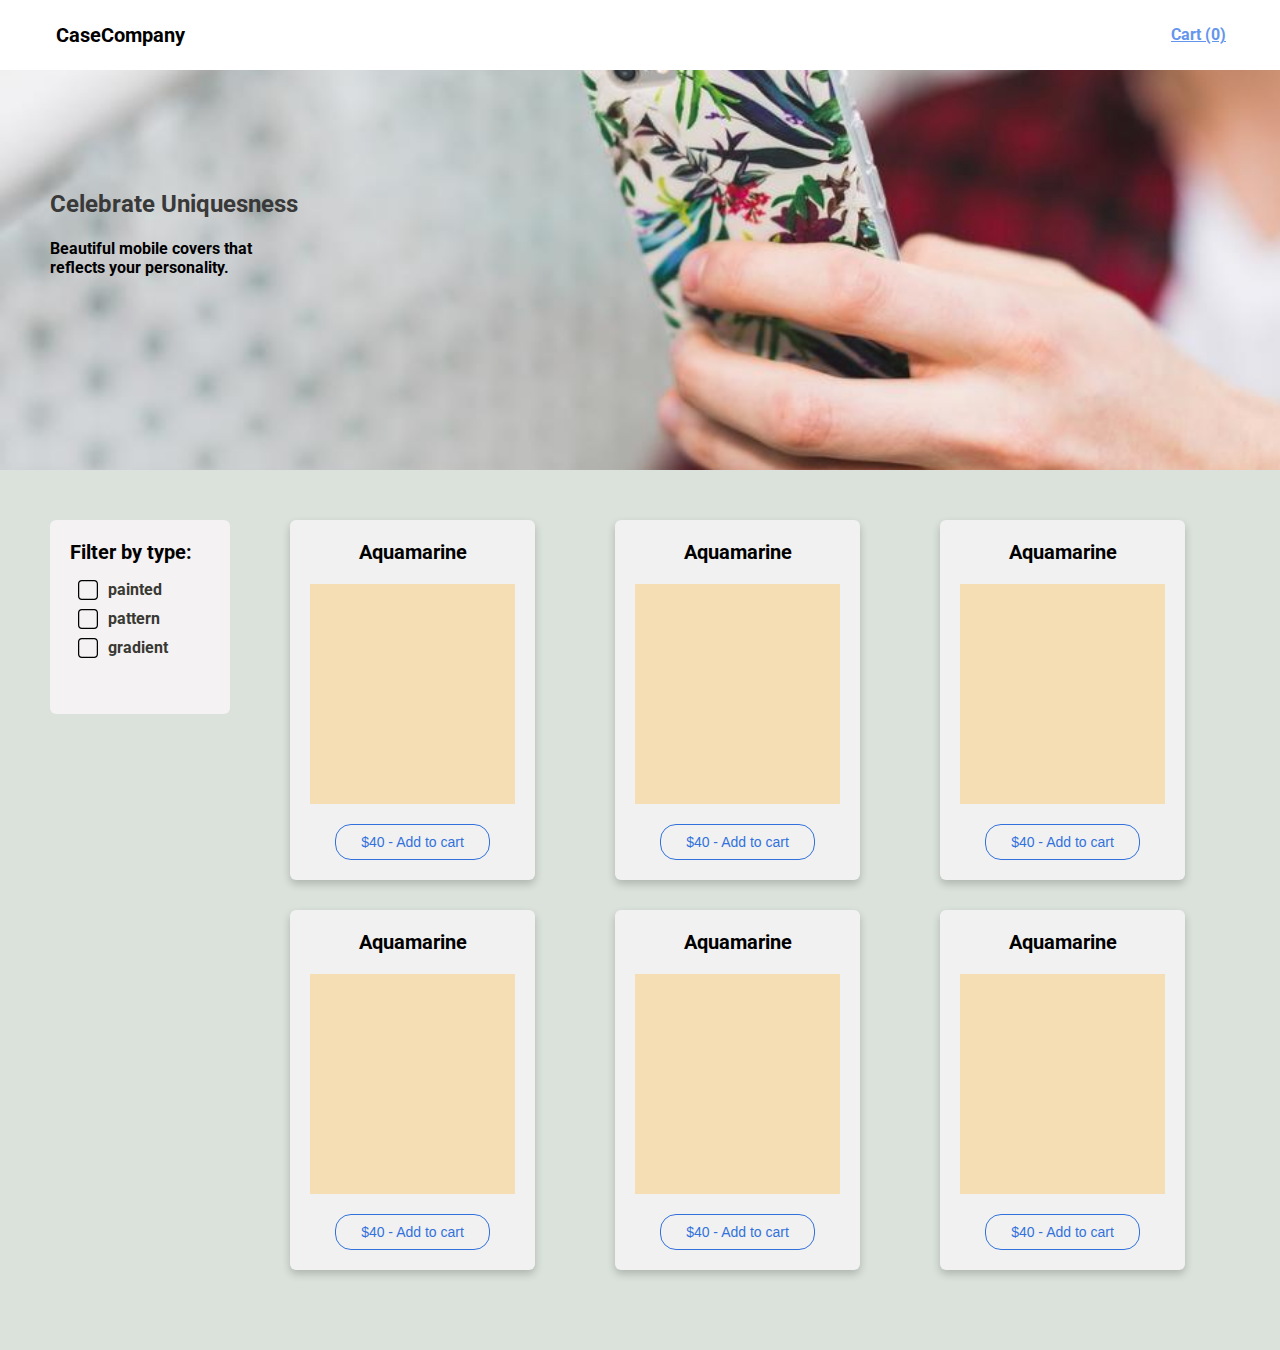
<file: index.html>
<!DOCTYPE html>
<html lang="en">

<head>
  <meta name="viewport" content="width=device-width, initial-scale=1">
  <link rel="stylesheet" href="https://fonts.googleapis.com/css?family=Roboto">
  <link rel="stylesheet" href="./index.css">
  <title>CaseCompany</title>
</head>

<body>
  <!-- Header -->
  <nav class="l_nav">
    <div class="l_header">
      <div class="c_header">
        <div class="c_left__nav">
          <h2 class="c_logo">CaseCompany</h2>
        </div>
        <div class="c_right__nav">
          <h4>Cart (0)</h4>
        </div>
      </div>
    </div>
  </nav>
  <!-- Slide -->
  <div class="l_slider">
    <div class="c_slider">
      <div class="l_slider__inner">
        <h2 class="c_slider__title">Celebrate Uniquesness</h4>
          <h4 class="c_slider__text">Beautiful mobile covers that <br>
            reflects your personality.
        </h2>
      </div>
    </div>
  </div>
  <!-- Main -->
  <main class="l_main">
    <div class="c_main">
      <div class="l_main__inner">
        <div class="l_filter__left">
          <h4 class="c_filter__title">Filter by type:</h4>
          <div class="c_tick__box">
            <div class="l_input__information">
              <label class="c_checkbox">
                <input type="checkbox" class="c_checkbox__input" name="all" />
                <span class="c_checkbox__item head_check">
                  <svg class="c_icon icon_widget__check" xmlns="http://www.w3.org/2000/svg" viewBox="0 0 16 16">
                    <path
                      d="M13,0H3C1.3,0,0,1.3,0,3v10c0,1.7,1.3,3,3,3h10c1.7,0,3-1.3,3-3V3C16,1.3,14.7,0,13,0zM6.2,12.8L2.7,7.6L3.5,7l2.8,4.1L12,3.8l0.7,0.6L6.2,12.8z">
                    </path>
                  </svg>
                  <svg id="target1" class="c_icon icon_widget__check__none" xmlns="http://www.w3.org/2000/svg"
                    viewBox="0 0 16 16">
                    <path
                      d="M13,0H3C1.3,0,0,1.3,0,3v10c0,1.7,1.3,3,3,3h10c1.7,0,3-1.3,3-3V3C16,1.3,14.7,0,13,0z M12,9H4V7h8V9z" />
                  </svg>
                  <svg id="target2" class="c_icon icon_widget__check__out" xmlns="http://www.w3.org/2000/svg"
                    viewBox="0 0 16 16">
                    <path
                      d="M13,1c1.1,0,2,0.9,2,2v10c0,1.1-0.9,2-2,2H3c-1.1,0-2-0.9-2-2V3c0-1.1,0.9-2,2-2H13 M13,0H3C1.3,0,0,1.3,0,3v10c0,1.7,1.3,3,3,3h10c1.7,0,3-1.3,3-3V3C16,1.3,14.7,0,13,0L13,0z">
                    </path>
                  </svg>
                </span>
              </label>
              <label class="l_label">painted</label>

            </div>
            <div class="l_input__information">
              <label class="c_checkbox">
                <input type="checkbox" class="c_checkbox__input" name="all" />
                <span class="c_checkbox__item head_check">
                  <svg class="c_icon icon_widget__check" xmlns="http://www.w3.org/2000/svg" viewBox="0 0 16 16">
                    <path
                      d="M13,0H3C1.3,0,0,1.3,0,3v10c0,1.7,1.3,3,3,3h10c1.7,0,3-1.3,3-3V3C16,1.3,14.7,0,13,0zM6.2,12.8L2.7,7.6L3.5,7l2.8,4.1L12,3.8l0.7,0.6L6.2,12.8z">
                    </path>
                  </svg>
                  <svg id="target1" class="c_icon icon_widget__check__none" xmlns="http://www.w3.org/2000/svg"
                    viewBox="0 0 16 16">
                    <path
                      d="M13,0H3C1.3,0,0,1.3,0,3v10c0,1.7,1.3,3,3,3h10c1.7,0,3-1.3,3-3V3C16,1.3,14.7,0,13,0z M12,9H4V7h8V9z" />
                  </svg>
                  <svg id="target2" class="c_icon icon_widget__check__out" xmlns="http://www.w3.org/2000/svg"
                    viewBox="0 0 16 16">
                    <path
                      d="M13,1c1.1,0,2,0.9,2,2v10c0,1.1-0.9,2-2,2H3c-1.1,0-2-0.9-2-2V3c0-1.1,0.9-2,2-2H13 M13,0H3C1.3,0,0,1.3,0,3v10c0,1.7,1.3,3,3,3h10c1.7,0,3-1.3,3-3V3C16,1.3,14.7,0,13,0L13,0z">
                    </path>
                  </svg>
                </span>
              </label>
              <label class="l_label">pattern</label>

            </div>
            <div class="l_input__information">
              <label class="c_checkbox">
                <input type="checkbox" class="c_checkbox__input" name="all" />
                <span class="c_checkbox__item head_check">
                  <svg class="c_icon icon_widget__check" xmlns="http://www.w3.org/2000/svg" viewBox="0 0 16 16">
                    <path
                      d="M13,0H3C1.3,0,0,1.3,0,3v10c0,1.7,1.3,3,3,3h10c1.7,0,3-1.3,3-3V3C16,1.3,14.7,0,13,0zM6.2,12.8L2.7,7.6L3.5,7l2.8,4.1L12,3.8l0.7,0.6L6.2,12.8z">
                    </path>
                  </svg>
                  <svg id="target1" class="c_icon icon_widget__check__none" xmlns="http://www.w3.org/2000/svg"
                    viewBox="0 0 16 16">
                    <path
                      d="M13,0H3C1.3,0,0,1.3,0,3v10c0,1.7,1.3,3,3,3h10c1.7,0,3-1.3,3-3V3C16,1.3,14.7,0,13,0z M12,9H4V7h8V9z" />
                  </svg>
                  <svg id="target2" class="c_icon icon_widget__check__out" xmlns="http://www.w3.org/2000/svg"
                    viewBox="0 0 16 16">
                    <path
                      d="M13,1c1.1,0,2,0.9,2,2v10c0,1.1-0.9,2-2,2H3c-1.1,0-2-0.9-2-2V3c0-1.1,0.9-2,2-2H13 M13,0H3C1.3,0,0,1.3,0,3v10c0,1.7,1.3,3,3,3h10c1.7,0,3-1.3,3-3V3C16,1.3,14.7,0,13,0L13,0z">
                    </path>
                  </svg>
                </span>
              </label>
              <label class="l_label">gradient</label>

            </div>
          </div>
        </div>
      </div>
      <div class="l_content">
        <div class="c_content">
          <div class="c_card__container">
            <div class="c_card">
              <h4 class="c_card__title">Aquamarine</h4>

              <div class="c_card__img"></div>
              <div class="l_add_cart">
                <button class="c_add__cart">$40 - Add to cart</button>
              </div>
            </div>
          </div>
          <div class="c_card__container">
            <div class="c_card">
              <h4 class="c_card__title">Aquamarine</h4>

              <div class="c_card__img"></div>
              <div class="l_add_cart">
                <button class="c_add__cart">$40 - Add to cart</button>
              </div>
            </div>
          </div>
          <div class="c_card__container">
            <div class="c_card">
              <h4 class="c_card__title">Aquamarine</h4>

              <div class="c_card__img"></div>
              <div class="l_add_cart">
                <button class="c_add__cart">$40 - Add to cart</button>
              </div>
            </div>
          </div>
          <div class="c_card__container">
            <div class="c_card">
              <h4 class="c_card__title">Aquamarine</h4>

              <div class="c_card__img"></div>
              <div class="l_add_cart">
                <button class="c_add__cart">$40 - Add to cart</button>
              </div>
            </div>
          </div>
          <div class="c_card__container">
            <div class="c_card">
              <h4 class="c_card__title">Aquamarine</h4>

              <div class="c_card__img"></div>
              <div class="l_add_cart"> 
                <button class="c_add__cart">$40 - Add to cart</button>
              </div>
            </div>
          </div>
          <div class="c_card__container">
            <div class="c_card">
              <h4 class="c_card__title">Aquamarine</h4>

              <div class="c_card__img"></div>
              <div class="l_add_cart">
                <button class="c_add__cart">$40 - Add to cart</button>
              </div>
            </div>
          </div>
        </div>
      </div>
    </div>
  </main>
</body>

</html>
</file>
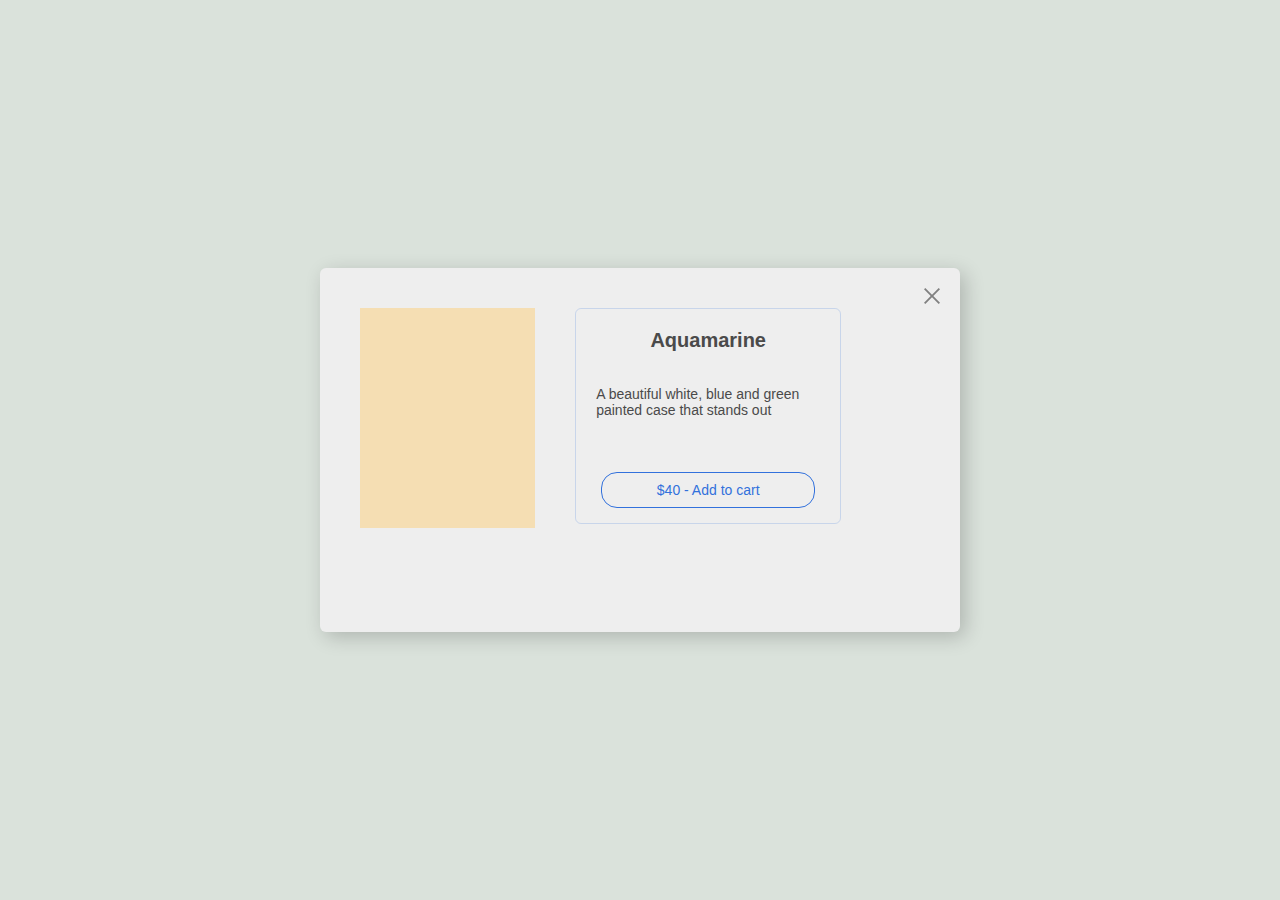
<file: detail modal/detail.html>
<!DOCTYPE html>
<html>
<meta name="viewport" content="width=device-width, initial-scale=1">

<head>
  <title>detail modal</title>
  <link rel="stylesheet" href="./style.css">
  <link rel="stylesheet" href="../index.css">
</head>

<body>
  <div class="l_modal">
    <div class="c_button">
      <button class="c_close__icon c_icon__close"></button>
    </div>
    <dv class="c_modal">
      <div class="c_case__img">
        <div class="c_img"></div>
      </div>
      <div class="l_detail__info">
        <div class="c_detail">
          <h4 class="c_title">Aquamarine</h4>
          <div class="c_sub__detail">
            <p>A beautiful white, blue and green painted case that stands out</p>
          </div>
          <div class="l_add_cart">
              <button class="c_add__cart">$40 - Add to cart</button>
            </div>
        </div>
      </div>
    </dv>
  </div>
</body>

</html>
</file>
<file: index.css>
html,body {
  font-family: 'Roboto', sans-serif;
  margin: 0;
  background-color: #dae2db;
}
.l_header {
  margin-left: 50px;
  margin-right: 50px;
}
.l_nav {
  box-shadow: 0 2px 3px hsla(0,0%,4%,.1);
  background-color: #ffffff;
}
.c_header {
  width: 100%;
  height: 70px;
  background-color: #ffffff;
}
.c_left__nav {
  float: left;
}
.c_logo {
  font-weight: bold;
  font-size: 20px;
  align-items: center;
  padding: 6px;
}
.c_right__nav {
  float: right;
}
.c_right__nav h4 {
  color: cornflowerblue;
  text-decoration: underline;
  padding: 4px;
}
.l_slider {

}
.c_slider {
  background-image: url('./student-texting-smart-phone_925x.jpg');
  height: 400px; 
  background-position: center;
  background-repeat: no-repeat;
  background-size: cover;
  display: flex;
}
.c_slider__title {
  font-weight: bold;
  color: #393939;
}

.l_slider__inner {
  padding-left: 50px;
  padding-right: 50px;
  padding-top: 100px;
  padding-bottom: 100px;
}
.l_main {
  padding: 50px;
}
.l_main__inner {
  
}

.c_main {
  display: flex;
}
.l_filter__left {
  width: 140px;
  height: 154px;
  background-color: #f4f2f3;
  padding: 20px;
  border-radius: 6px;
}
.c_filter__title {
  font-size: 20px;
  font-weight: bold;
  margin: 0;
}
.c_tick__box {
  padding-top: 11px;
  padding-bottom: 11px;
  font-weight: bold;
}
.c_checkbox .c_checkbox__input {
  display: none;
}
.c_checkbox .c_checkbox__input {
  display: none;
}

.c_checkbox .c_checkbox__input:focus {
  outline: none;
}

.c_checkbox .c_checkbox__input:checked+.c_checkbox__item .icon_widget__check__out {
  display: none;
}

.c_checkbox .c_checkbox__input:checked+.c_checkbox__item .icon_widget__check {
  display: inline;
  margin-top: 5px;
}

.c_checkbox .c_checkbox__input:checked+.c_checkbox__item .c_text {
  color: #393939;
}
.c_checkbox .c_checkbox__item {
  display: inline;
  align-items: center;
}

.c_checkbox .c_checkbox__item .icon_widget__check__out {
  display: inline;
}

.c_checkbox .c_checkbox__item .icon_widget__check,
.c_checkbox .c_checkbox__item .icon_widget__check__none {
  display: none;
}
.c_icon {
  width: 20px;
  height: 20px;
  margin-left: 8px;
}
.c_icon + .c_icon {
  margin-top: 5px;
}
.icon_widget__check {
  fill: #3e99fd;
}
.l_label {
  font-size: 16px;
  margin: 5px 0px 0px 10px;
  font-weight: bold;
  color: #393933;
  position: absolute;
}

/* right content */

.l_content {
  margin-left: 20px;
}
.c_content {
  margin: 0 auto;
}

.c_content:after {
  content: "";
  display: table;
  clear: both;
}


.c_card {
  box-shadow: 0 4px 8px 0 rgba(0, 0, 0, 0.2);
  background-color: #f1f1f1;
  padding: 20px;
  border-radius: 6px;
}

.c_card__title {
  font-size: 20px;
  text-align: center;
  margin: 0 auto;
}
.c_card__img {
  height: 220px;
  background-color: wheat;
  margin-top: 20px;
}
.c_card__container {
  width: 25%;
  height: 350px;
  float: left;
  padding: 0px 40px 40px 40px;
}

.l_add_cart {
  margin: 20px 25px 0 25px;
}

.c_add__cart {
  width: 100%;
  height: 36px;
  color: #3271dc;
  padding: 5px 16px;
  border-radius: 16px;
  border: 1px solid #3271dc;
  background-color: transparent;
  font-size: 14px;
}

.c_add__cart:hover {
  background-color: #3271dc;
  color: #ffffff;
}
</file>
<file: detail modal/style.css>
body {
  background-color: rgba(0, 0, 0, .5);
  font-family: 'Roboto', sans-serif;
}

.l_modal {
  width: 600px;
  height: 324px;
  background-color: #eeeeee;
  border-radius: 6px;
  position: absolute;
  top: 50%;
  left: 50%;
  padding: 20px;
  margin-right: -50%;
  transform: translate(-50%, -50%);
  box-shadow: 5px 5px 20px 0px rgba(0, 0, 0, .2);
}

.c_icon__close {
  border: 0px;
  background: url("data:image/svg+xml;utf8,<svg xmlns='http://www.w3.org/2000/svg' fill='gray' viewBox='0 0 16 16'><path class='icon_close' d='M9.3,8l6.7,6.7L14.7,16L8,9.3L1.3,16L0,14.7L6.7,8L0,1.3L1.3,0L8,6.7L14.7,0L16,1.3L9.3,8z' /></svg>") no-repeat;
  cursor: pointer;
}

.c_button {
  float: right;
}

.c_close__icon {
  width: 16px;
  height: 16px;
}

.c_modal {
  display: flex;
}

.c_case__img {
  width: 30%;
  float: left;
  padding: 20px;
}

.c_img {
  height: 220px;
  background-color: wheat;
}

.l_detail__info {
  padding: 20px;
}

.c_detail {
  border: 1px solid rgba(50,115,220,.2);
  border-radius: 6px;
  width: 264px;
  height: 214px;
}

.c_title {
  padding-top: 20px;
  font-size: 20px;
  text-align: center;
  margin: 0 auto;
  color: rgb(74, 74, 74);
}

.c_sub__detail {
  font-size: 14px;
  padding: 20px;
  color: rgb(74, 74, 74);
}
</file>
